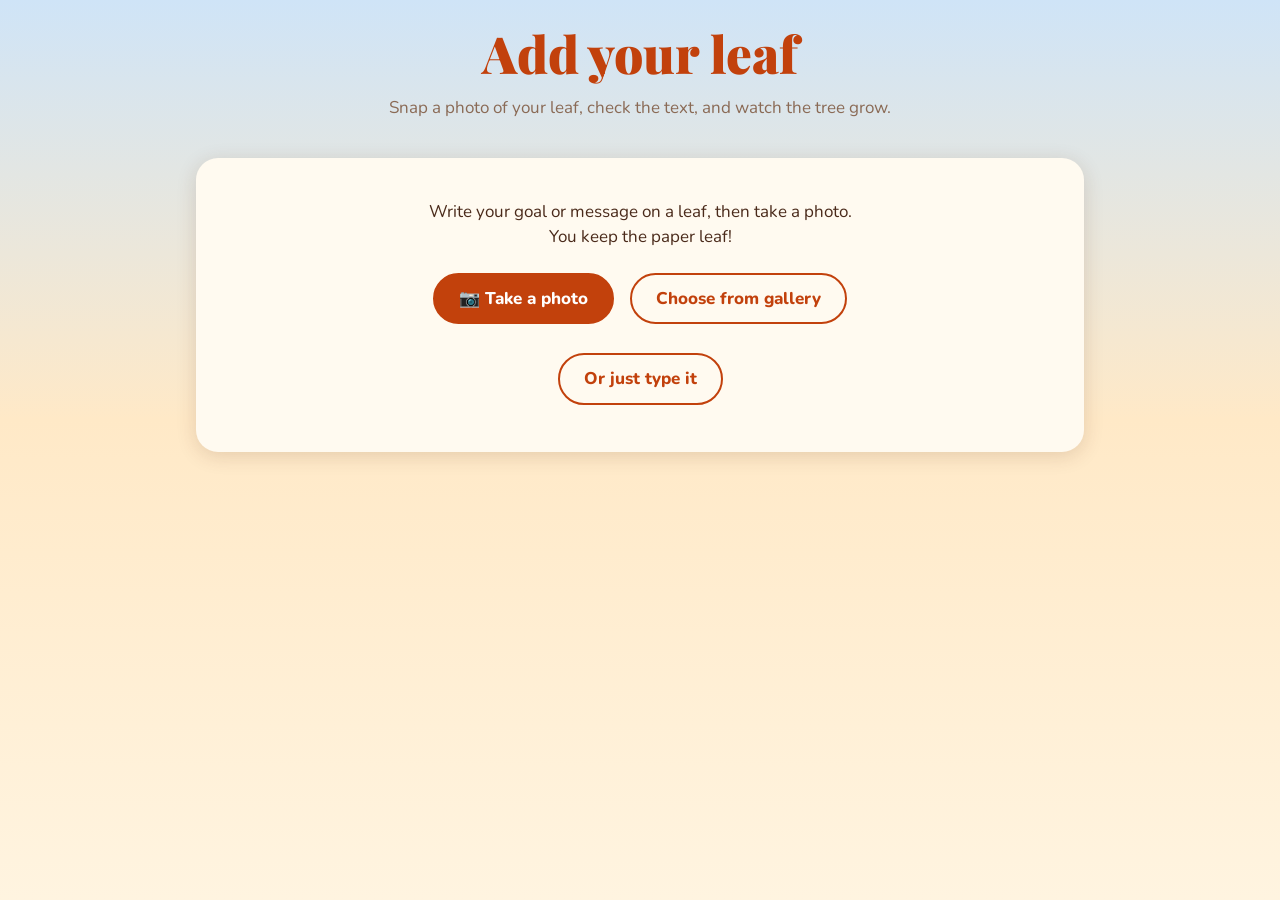
<file: add.html>
<!doctype html><html lang="en"><head><meta charset="utf-8">
<meta name="viewport" content="width=device-width,initial-scale=1">
<title>Add a leaf · Talbott Hall</title><link rel="stylesheet" href="style.css"></head><body>
<div class="banner" id="demo" hidden>Demo mode: leaves are saved only in this browser.</div>
<header><h1><span>Add your leaf</span></h1><p>Snap a photo of your leaf, check the text, and watch the tree grow.</p></header>
<main>
<section class="box" id="s-pick">
  <p>Write your goal or message on a leaf, then take a photo.<br>You keep the paper leaf!</p>
  <label class="btn" for="cam">📷 Take a photo</label><input id="cam" type="file" accept="image/*" capture="environment">
  <label class="btn alt" for="file">Choose from gallery</label><input id="file" type="file" accept="image/*">
  <p><button class="btn alt" id="typeonly" type="button">Or just type it</button></p>
</section>
<section class="box" id="s-read" hidden><h2>Reading your leaf…</h2><div id="pct">…</div><p>The first time can take a few seconds.</p></section>
<section class="box" id="s-edit" hidden>
  <img id="preview" alt="Your leaf">
  <p id="note"></p>
  <form id="form">
    <textarea id="text" required aria-label="Leaf text"></textarea>
    <div class="row"><span>Edit freely</span><span id="len"></span></div>
    <label>NJIT email (required)<input type="email" id="email" required placeholder="ucid@njit.edu" autocomplete="email" pattern="[A-Za-z0-9._%+\-]+@[Nn][Jj][Ii][Tt]\.[Ee][Dd][Uu]"></label>
    <p class="fine">🔒 Your email is only used to confirm you live in Talbott Hall. It will <b>never be shared</b> or shown on the tree.</p>
    <label><input type="checkbox" id="anon" checked> Post anonymously</label>
    <label>First name (optional)<input type="text" id="name" autocomplete="given-name"></label>
    <p><button class="btn" id="send">Add my leaf to the tree 🍁</button></p>
    <button class="btn alt" type="button" id="retry">Rescan</button>
  </form>
</section>
<section class="box" id="s-done" hidden><h2>Thank you! 🍂</h2><p>Your leaf is on the tree.</p>
  <a class="btn" href="index.html">See the tree</a><button class="btn alt" id="again">Add another</button></section>
</main><script type="module" src="js/add.js"></script></body></html>
</file>
<file: style.css>
@import url('https://fonts.googleapis.com/css2?family=Caveat:wght@600;700&family=Nunito:wght@500;700;800&family=Playfair+Display:wght@700;900&display=swap');
:root{--cream:#fff4e0;--ink:#4a2a1a;--maroon:#3b0d0b;--accent:#c2410c;--muted:#8a6a55;--card:#fffaf0}
*{box-sizing:border-box}
body{margin:0;background:linear-gradient(#cfe4f7,#ffe9c7 420px,#fff4e0);color:var(--ink);font:17px/1.5 Nunito,sans-serif;min-height:100vh}
h1,h2{font-family:'Playfair Display',serif}
.hero{position:relative;aspect-ratio:16/10;max-height:100vh;width:100%;overflow:hidden;background:#9fcdf3}
.hero svg{position:absolute;inset:0;width:100%;height:100%;display:block}
.title{position:absolute;top:5%;left:4%;pointer-events:none;text-shadow:0 0 24px #fff,0 0 8px #fff8}
h1{margin:0;line-height:.98;font-weight:900;font-size:clamp(2rem,6.4vw,6rem)}
h1 span{display:block;color:var(--maroon)}
h1 em{display:block;font-style:normal;background:linear-gradient(90deg,#8a1c0e,#e0561a);-webkit-background-clip:text;background-clip:text;color:transparent;text-shadow:none;filter:drop-shadow(0 0 10px #fffc)}
.cap{position:absolute;left:50%;bottom:3%;transform:translateX(-50%);width:min(760px,70%);display:flex;gap:16px;align-items:center;background:#fff3dff2;border-radius:999px;padding:12px 14px 12px 28px;box-shadow:0 8px 30px #0004}
.cap p{margin:0;font-size:clamp(.78rem,1.4vw,1.05rem);line-height:1.35}.cap b{color:#a1330f}
.btn{display:inline-block;background:var(--accent);color:#fff;border:2px solid var(--accent);border-radius:999px;padding:11px 24px;font:inherit;font-weight:800;text-decoration:none;cursor:pointer;white-space:nowrap;transition:transform .15s,box-shadow .15s}
.btn:hover{transform:translateY(-2px);box-shadow:0 6px 16px #0004}
.btn.alt{background:transparent;color:var(--accent)}.btn:disabled{opacity:.6}
main{max-width:920px;margin:0 auto;padding:0 16px 48px}
.stats{text-align:center;margin:20px 0;color:var(--muted)}.stats b{color:var(--accent);font-size:1.5em}
h2{font-size:1.7rem;margin:28px 0 12px;color:var(--maroon)}
#wall{list-style:none;padding:0;display:grid;gap:14px;grid-template-columns:repeat(auto-fill,minmax(240px,1fr))}
#wall li{background:var(--card);border-left:5px solid var(--accent);border-radius:14px;padding:12px 16px;box-shadow:0 2px 12px #5b2a1422}
#wall p{margin:0 0 4px}#wall small{color:var(--muted)}
#card{position:fixed;inset:auto 16px 16px;max-width:460px;margin:auto;background:var(--card);border-radius:18px;padding:18px 22px;box-shadow:0 8px 30px #0006;z-index:9}
#card p{font:700 1.5rem/1.2 Caveat,cursive;margin:0 0 6px}#card small{color:var(--muted)}
#card button{position:absolute;top:6px;right:10px;background:0;border:0;font-size:1.5rem;color:var(--muted);cursor:pointer}
.banner{background:#fff3bf;color:#5c4a00;text-align:center;padding:8px 12px;font:14px system-ui}
.box{background:var(--card);border-radius:22px;padding:24px;margin:16px 0;box-shadow:0 4px 20px #5b2a1428;text-align:center}
.box .btn{margin:6px}
header{text-align:center;padding:28px 16px 4px}header h1{font-size:clamp(2rem,7vw,3.2rem)}header h1 span{color:var(--accent)}header p{color:var(--muted)}
textarea,input[type=text]{width:100%;font:inherit;padding:10px;border-radius:12px;border:1px solid #c9ab90;background:#fff;color:var(--ink)}
textarea{min-height:130px;font:600 1.3rem/1.2 Caveat,cursive}
label{display:block;text-align:left;margin-top:12px}
.row{display:flex;justify-content:space-between;color:var(--muted);font-size:.85rem}
#preview{max-width:100%;max-height:240px;border-radius:10px;margin-bottom:10px}#preview:not([src]){display:none}
input[type=file]{display:none}#pct{font-size:2rem;color:var(--accent)}
[hidden]{display:none!important}
/* ---------- motion ---------- */
.wind{transform-origin:800px 890px;animation:wind 7s ease-in-out infinite alternate}
@keyframes wind{from{transform:rotate(-.3deg)}to{transform:rotate(.4deg)}}
.sway{animation:sway var(--d,5s) ease-in-out var(--dl,0s) infinite alternate}
@keyframes sway{from{transform:rotate(-1.8deg) translateX(-2px)}to{transform:rotate(1.8deg) translateX(3px)}}
.clump{opacity:0;transform:scale(.2);transform-box:fill-box;transform-origin:center;transition:opacity 1.2s,transform 1.6s cubic-bezier(.2,1.4,.4,1)}
.clump.on{opacity:1;transform:none}
.swing{transform-origin:0 0;animation:swing var(--d,4s) ease-in-out var(--dl,0s) infinite alternate}
@keyframes swing{from{transform:rotate(-5deg)}to{transform:rotate(5deg)}}
.drop{animation:drop 2s cubic-bezier(.3,.7,.4,1)}
@keyframes drop{from{transform:translateY(-320px) rotate(160deg);opacity:0}to{transform:none;opacity:1}}
.tag{cursor:pointer;transition:filter .2s}.tag:hover,.tag:focus{filter:brightness(1.12) drop-shadow(0 0 5px #fff);outline:0}
.tagtxt{font:700 17px Caveat,cursive;fill:#5b2a14;pointer-events:none}
.fall{animation:fall var(--d) linear var(--dl) infinite;transform:translate(var(--x),-80px)}
@keyframes fall{0%{transform:translate(var(--x),-80px) rotate(0)}25%{transform:translate(calc(var(--x) + 90px),250px) rotate(180deg)}50%{transform:translate(calc(var(--x) - 30px),520px) rotate(360deg)}75%{transform:translate(calc(var(--x) + 110px),800px) rotate(540deg)}100%{transform:translate(calc(var(--x) + 40px),1100px) rotate(720deg)}}
@media(prefers-reduced-motion:reduce){.wind,.sway,.swing,.fall{animation:none}}
@media(max-width:820px){
  .hero{aspect-ratio:auto;display:flex;flex-direction:column}
  .title{position:static;order:-1;text-align:center;padding:20px 12px 0;pointer-events:auto}
  .hero svg{position:relative;height:auto;aspect-ratio:1/1.05}
  h1{font-size:clamp(2.2rem,11vw,3.4rem)}
  .cap{position:static;transform:none;width:auto;margin:0 12px 14px;border-radius:24px;flex-direction:column;text-align:center;padding:16px}.cap p{font-size:.95rem}
}
.fine{font-size:.85rem;color:var(--muted);text-align:left;margin:8px 0 0}
.center{text-align:center}
.steps{list-style:none;padding:0;display:grid;gap:14px;grid-template-columns:repeat(auto-fit,minmax(220px,1fr));margin:12px 0 22px}
.steps li{background:var(--card);border-radius:18px;padding:16px;box-shadow:0 2px 12px #5b2a1422;text-align:center}
.steps b{display:flex;margin:0 auto 8px;width:34px;height:34px;border-radius:50%;background:var(--accent);color:#fff;align-items:center;justify-content:center}
</file>
